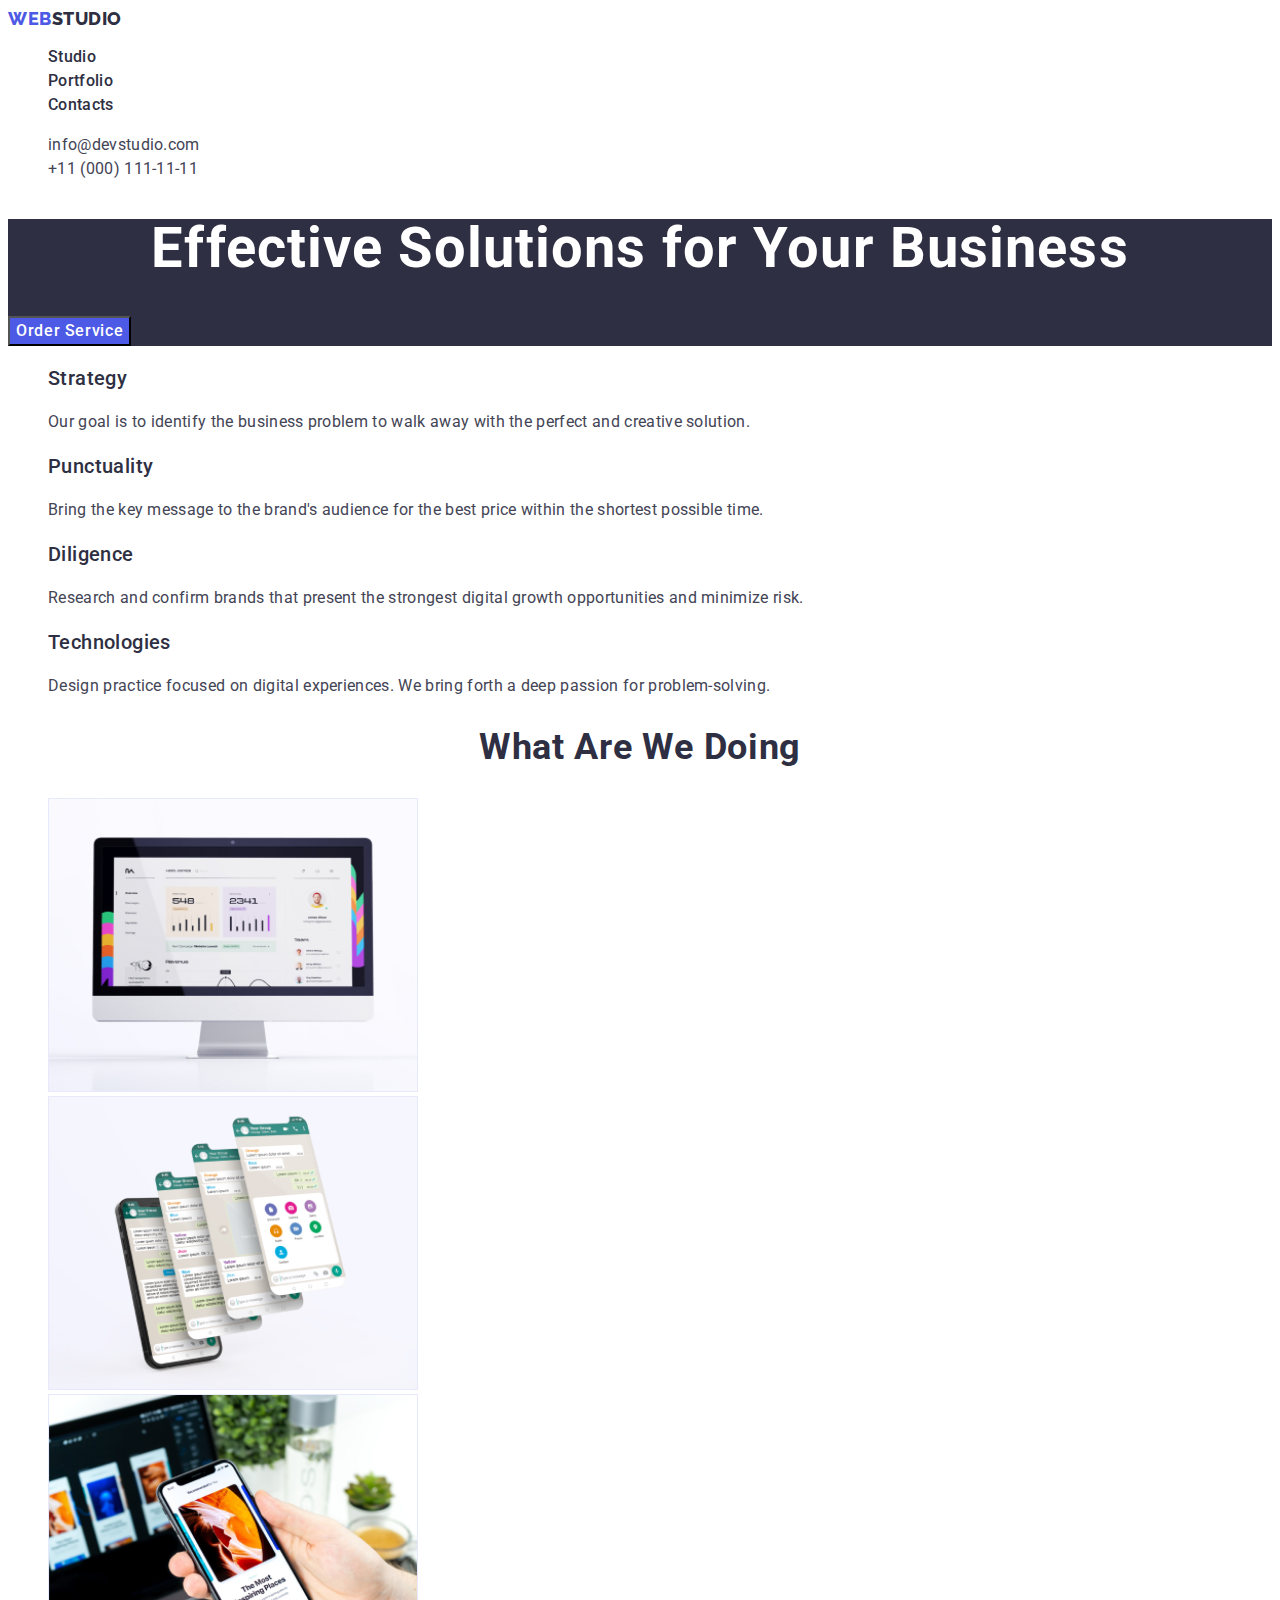
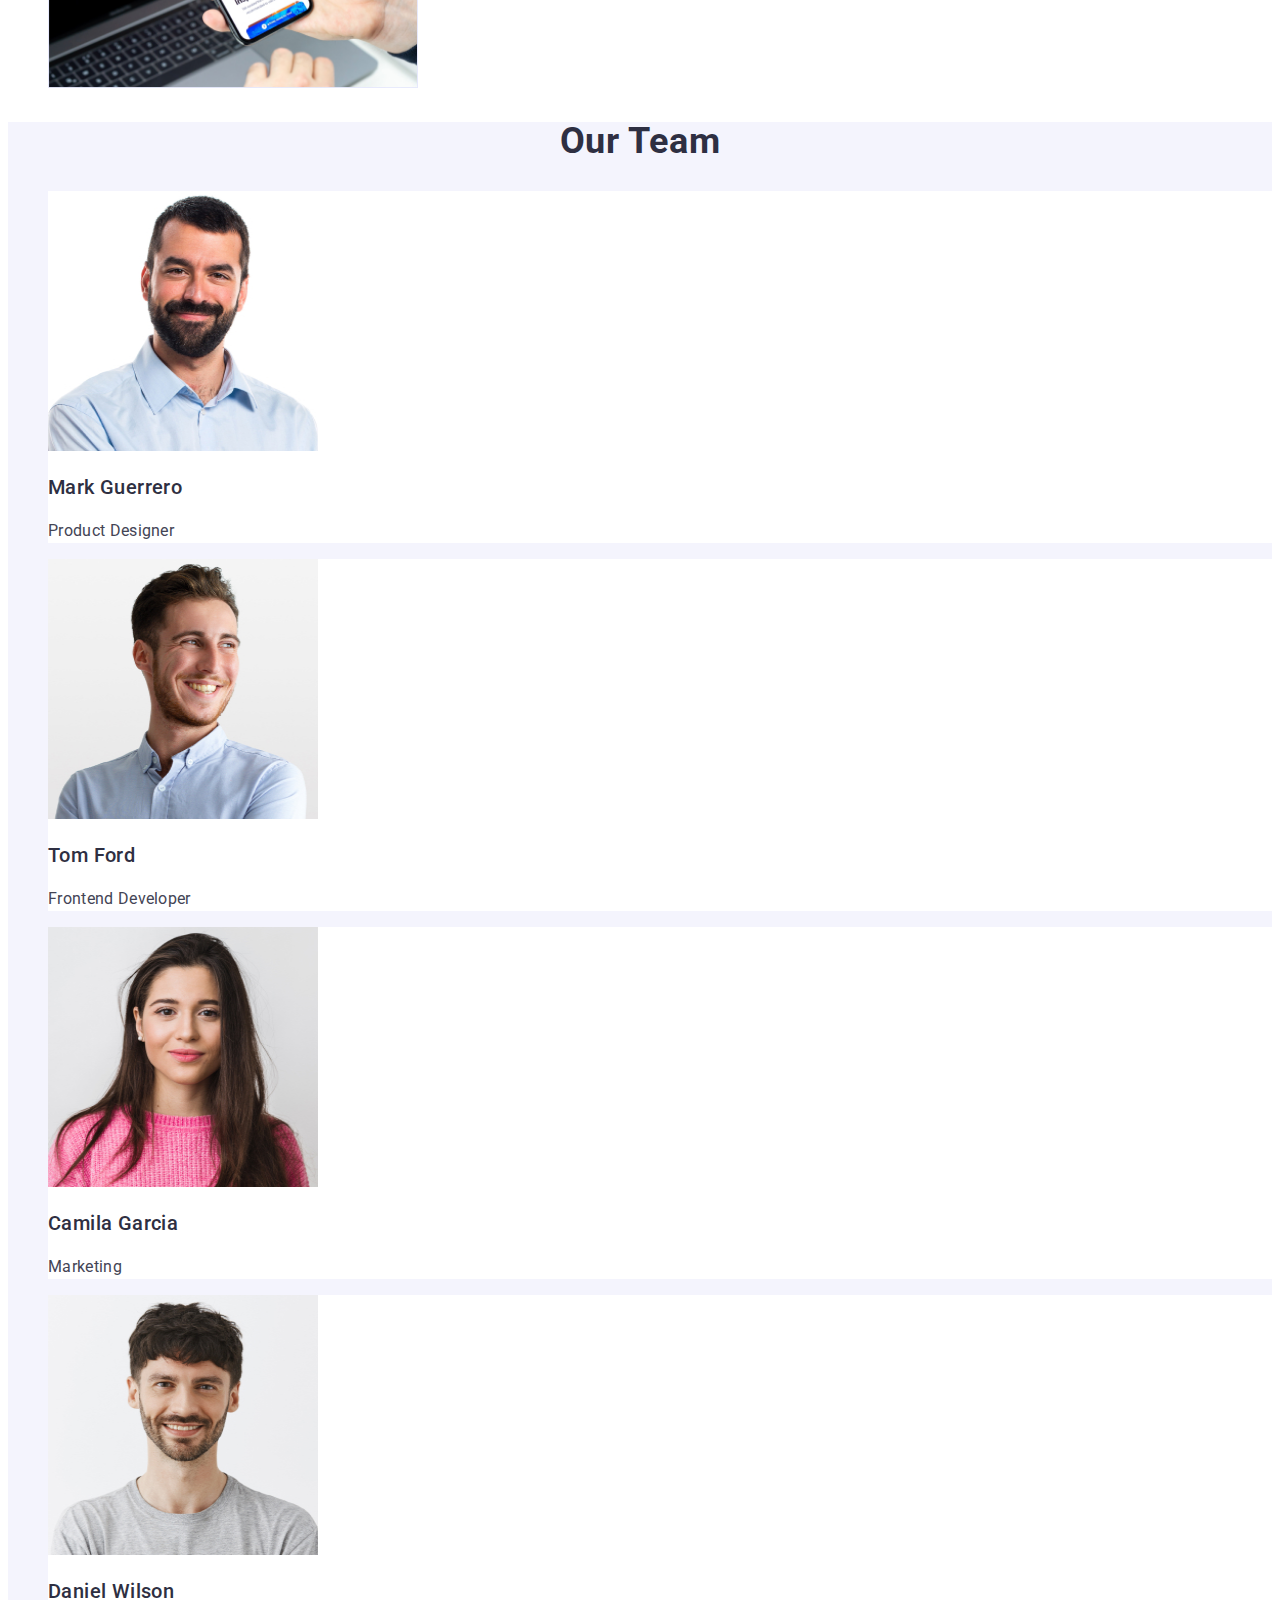
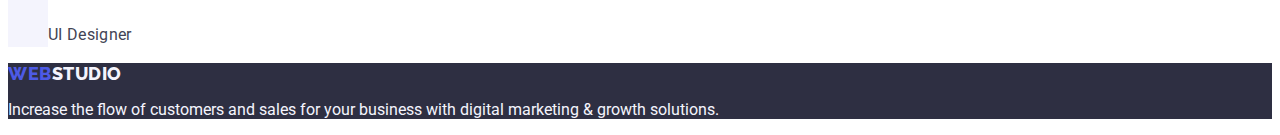
<file: index.html>
<!DOCTYPE html>
<html lang="en">
  <head>
    <meta charset="UTF-8" />
    <meta http-equiv="X-UA-Compatible" content="IE=edge" />
    <meta name="viewport" content="width=device-width, initial-scale=1.0" />
    <link rel="preconnect" href="https://fonts.googleapis.com" />
    <link rel="preconnect" href="https://fonts.gstatic.com" crossorigin />
    <link
      href="https://fonts.googleapis.com/css2?family=Raleway:wght@800&family=Roboto:wght@400;500;700;900&display=swap"
      rel="stylesheet"
    />
    <link rel="stylesheet" href="./css/styles.css" />
    <title>WebStudio</title>
  </head>
  <body class="body">
    <header class="header">
      <nav>
        <a class="logo link" href="./index.html"
          >Web<span class="logocolor-one">Studio</span></a
        >
        <ul class="list navtext-li">
          <li><a class="navtext-link link " href="./index.html">Studio</a></li>
          <li><a class="navtext-link link" href="./portfolio.html">Portfolio</a></li>
          <li><a class="navtext-link link" href="">Contacts</a></li>
        </ul>
        </nav>
        <address class="address">
          <ul class="list">
            <li>
              <a class="link contacts" href="mailto:info@devstudio.com"
                >info@devstudio.com</a
              >
            </li>
            <li>
              <a class="link contacts" href="tel:+11000111-11-11"
                >+11 (000) 111-11-11
              </a>
            </li>
          </ul>
        </address>
    </header>
    <main>
      <!-- Sec1 -->
      <section class="hero">
        <h1 class="hero-title">Effective Solutions for Your Business</h1>
        <button class="btn" type="button">Order Service</button>
      </section>
      <!-- Sec2 -->
      <section>
        <h2 hidden class="caption-team">Subjects</h2>
        <ul class="list">
          <li>
            <h3 class="subject">Strategy</h3>
            <p class="subtext">
              Our goal is to identify the business problem to walk away with the
              perfect and creative solution.
            </p>
          </li>
          <li>
            <h3 class="subject">Punctuality</h3>
            <p class="subtext">
              Bring the key message to the brand's audience for the best price
              within the shortest possible time.
            </p>
          </li>
          <li>
            <h3 class="subject">Diligence</h3>
            <p class="subtext">
              Research and confirm brands that present the strongest digital
              growth opportunities and minimize risk.
            </p>
          </li>
          <li>
            <h3 class="subject">Technologies</h3>
            <p class="subtext">
              Design practice focused on digital experiences. We bring forth a
              deep passion for problem-solving.
            </p>
          </li>
        </ul>
      </section>
      <!-- Sec3 -->
      <section>
        <h2 class="caption-team">What are we doing</h2>
        <ul class="list">
          <li>
            <img
              src="./images/photo1.jpg"
              alt="Photo 1"
              width="370"
              height="294"
            />
          </li>
          <li>
            <img
              src="./images/photo2.jpg"
              alt="Photo 2"
              width="370"
              height="294"
            />
          </li>
          <li>
            <img
              src="./images/photo3.jpg"
              alt="Photo 3"
              width="370"
              height="294"
            />
          </li>
        </ul>
      </section>
      <!-- Sec4 -->
      <section class="section-team">
        <h2 class="caption-team">Our Team</h2>
        <ul class="list">
          <li class="list-bg">
            <img
              src="./images/portrait1.jpg"
              alt="Portrait 1"
              width="270"
              height="260"
            />
            <h3 class="subject">Mark Guerrero</h3>
            <p class="subtext">Product Designer</p>
          </li>
          <li class="list-bg">
            <img
              src="./images/portrait2.jpg"
              alt="Portrait 2"
              width="270"
              height="260"
            />
            <h3 class="subject">Tom Ford</h3>
            <p class="subtext">Frontend Developer</p>
          </li>
          <li class="list-bg">
            <img
              src="./images/portrait3.jpg"
              alt="Portrait 3"
              width="270"
              height="260"
            />
            <h3 class="subject">Camila Garcia</h3>
            <p class="subtext">Marketing</p>
          </li>
          <li class="list-bg">
            <img
              src="./images/portrait4.jpg"
              alt="Portrait 4"
              width="270"
              height="260"
            />
            <h3 class="subject">Daniel Wilson</h3>
            <p class="subtext">UI Designer</p>
          </li>
        </ul>
      </section>
    </main>
    <footer class="footer">
      <a class="logo link" href="./index.html"
        >Web<span class="logocolor-two">Studio</span></a
      >
      <p class="footer-text">
        Increase the flow of customers and sales for your business with digital
        marketing & growth solutions.
      </p>
    </footer>
  </body>
</html>
</file>
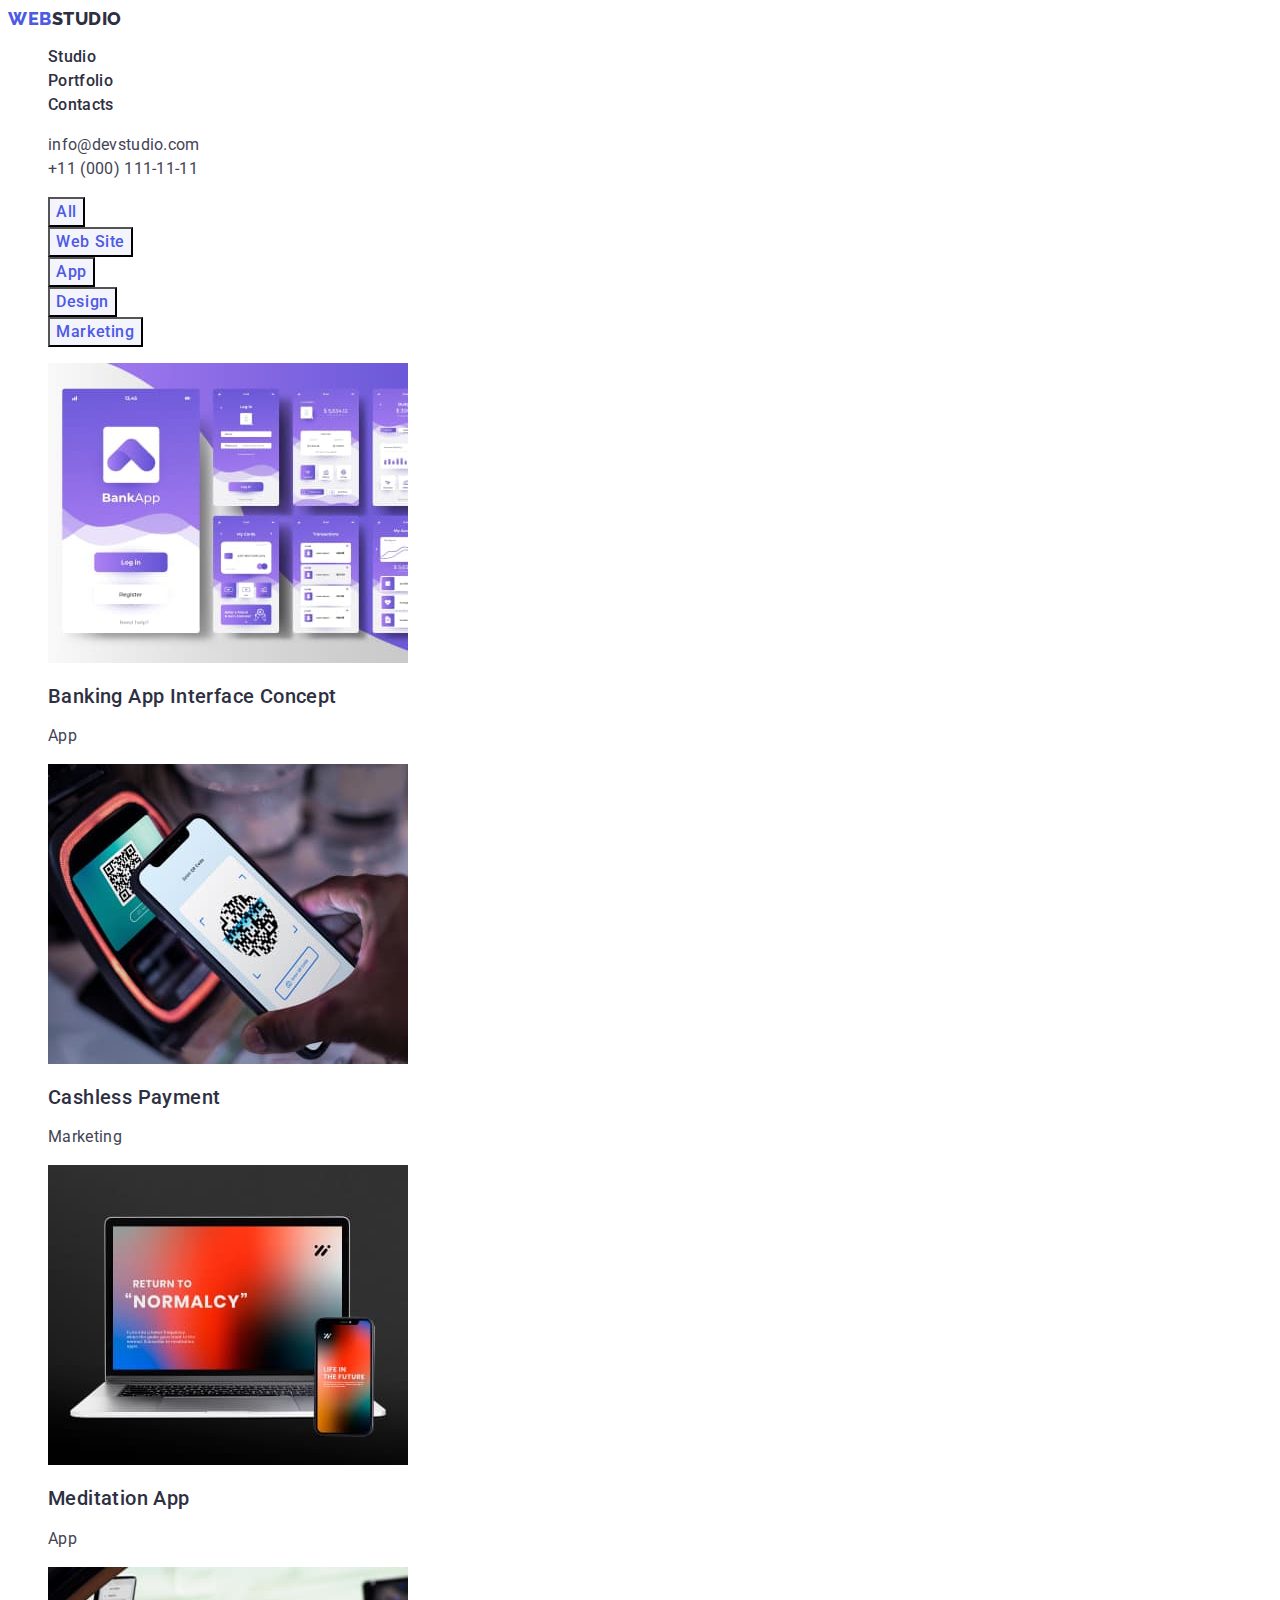
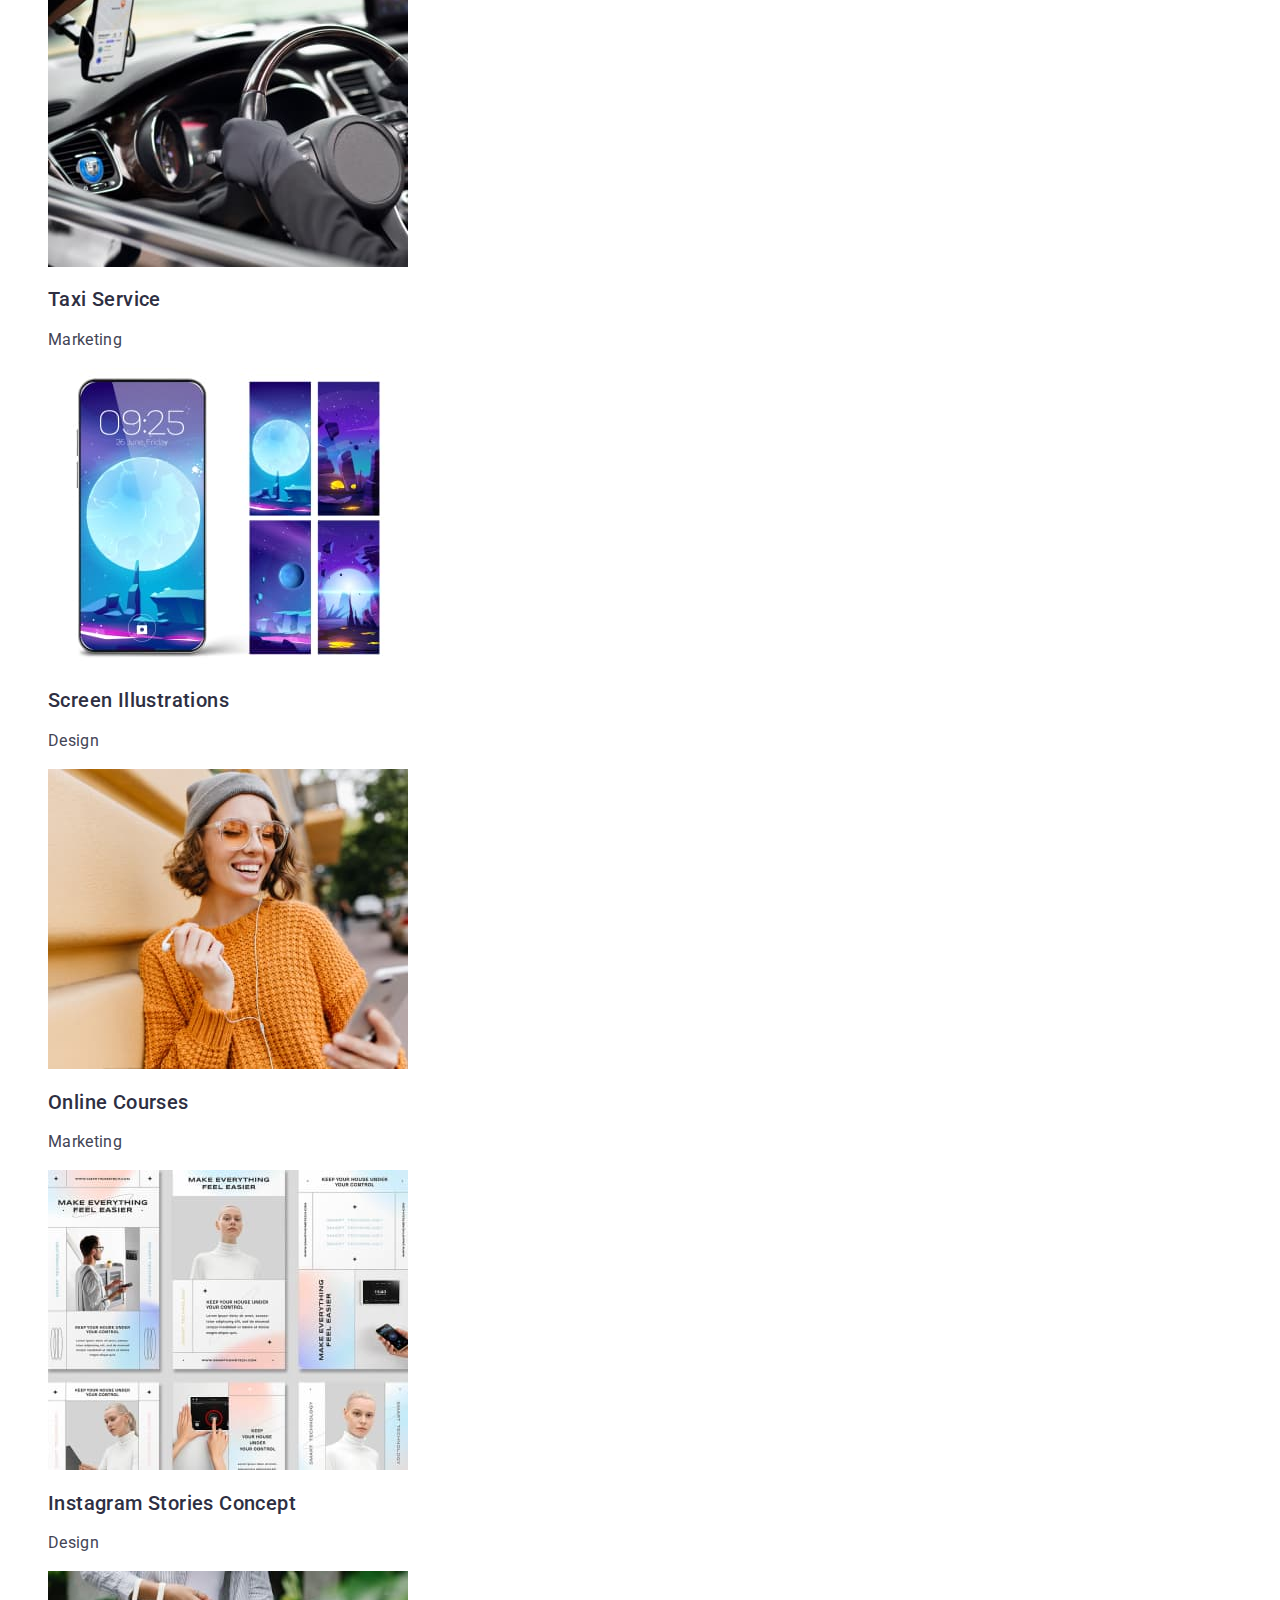
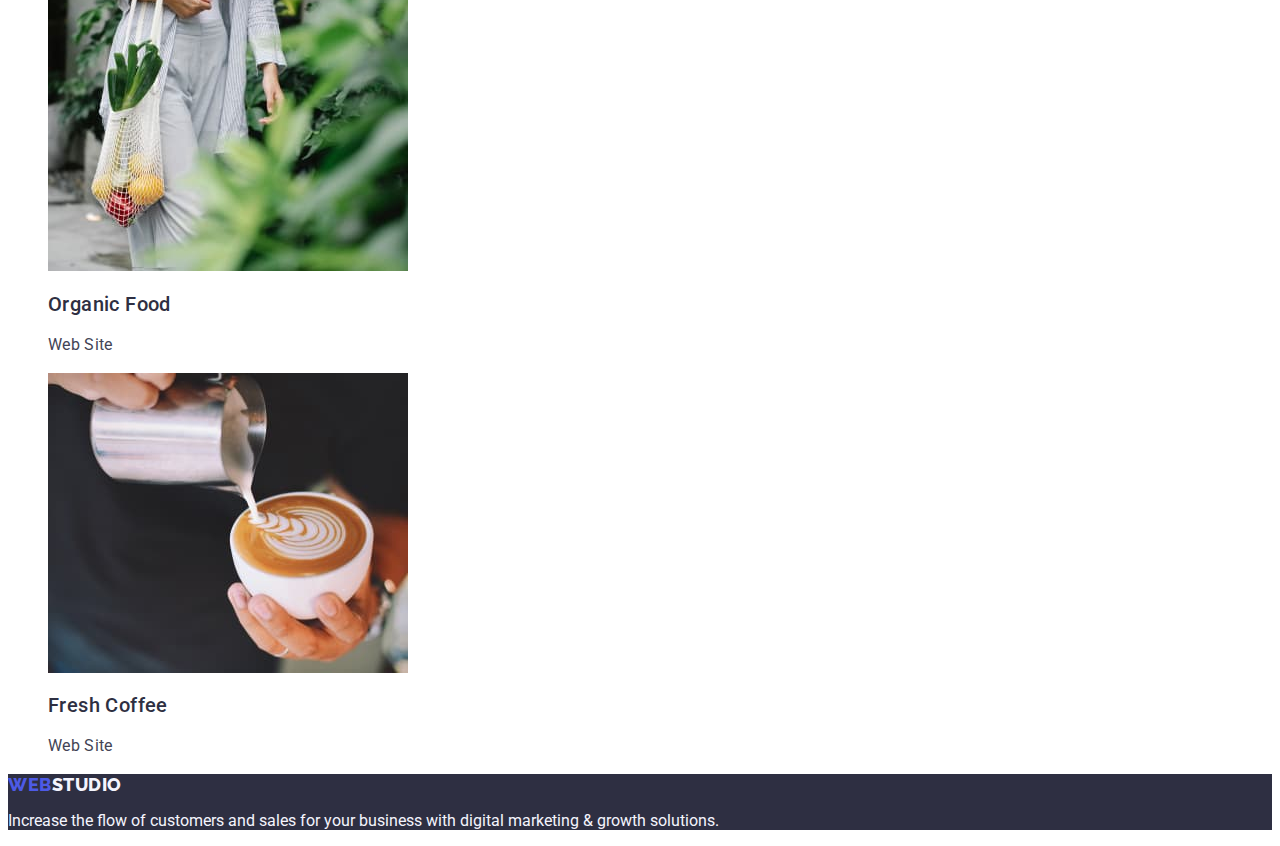
<file: portfolio.html>
<!DOCTYPE html>
<html lang="en">
<head>
    <meta charset="UTF-8">
    <meta http-equiv="X-UA-Compatible" content="IE=edge">
    <meta name="viewport" content="width=device-width, initial-scale=1.0">
    <link rel="preconnect" href="https://fonts.googleapis.com">
    <link rel="preconnect" href="https://fonts.gstatic.com" crossorigin>
    <link href="https://fonts.googleapis.com/css2?family=Raleway:wght@800&family=Roboto:wght@400;500;700;900&display=swap" rel="stylesheet">
    <link rel="stylesheet" href="./css/styles.css">
    <title>Portfolio</title>
</head>
<body class="body">
    <header class="header">
      <nav>
        <a class="logo link" href="./index.html"
          >Web<span class="logocolor-one">Studio</span></a
        >
        <ul class="list navtext-li">
          <li><a class="navtext-link link" href="./index.html">Studio</a></li>
          <li><a class="navtext-link link" href="./portfolio.html">Portfolio</a></li>
          <li><a class="navtext-link link" href="">Contacts</a></li>
        </ul>
      </nav>
        <address class="address">
          <ul class="list">
            <li>
              <a class="link contacts" href="mailto:info@devstudio.com"
                >info@devstudio.com</a
              >
            </li>
            <li>
              <a class="link contacts" href="tel:+11000111-11-11"
                >+11 (000) 111-11-11
              </a>
            </li>
          </ul>
        </address>

    </header>
    <main>
            <section>
                <h1 hidden>Filter</h1>
                <ul class="list">
                    <li><button  class="btn-filter" type="button">All</button></li>
                    <li><button  class="btn-filter" type="button">Web Site</button></li>
                    <li><button  class="btn-filter" type="button">App</button></li>
                    <li><button  class="btn-filter" type="button">Design</button></li>
                    <li><button  class="btn-filter" type="button">Marketing</button></li>
                </ul>
                <ul class="list">
                    <li>
                        <a href="" class="link">
                              <img src="./images/prcard1.jpg" alt="photo card 1" width="360" height="300">
                              <h2 class="subject">Banking App Interface Concept</h2>
                              <p class="subtext">App</p>
                        </a>
                      
                    </li>
                    <li>
                        <a href="" class="link">
                            <img src="./images/prcard2.jpg" alt="photo card 2" width="360" height="300">
                             <h2 class="subject">Cashless Payment</h2>
                             <p class="subtext">Marketing</p>
                        </a>
                      
                    </li>
                    <li>
                        <a href="" class="link">
                        <img src="./images/prcard3.jpg" alt="photo card 3" width="360" height="300">
                        <h2 class="subject">Meditation App</h2>
                        <p class="subtext">App</p>
                        </a>
                        
                    </li>
                    <li>
                        <a href="" class="link">
                        <img src="./images/prcard4.jpg" alt="photo card 4" width="360" height="300">
                        <h2 class="subject">Taxi Service</h2>
                        <p class="subtext">Marketing</p>
                        </a>
                       
                    </li>
                    <li>
                        <a href="" class="link">
                        <img src="./images/prcard5.jpg" alt="photo card 5" width="360" height="300">
                        <h2 class="subject">Screen Illustrations</h2>
                        <p class="subtext">Design</p>
                        </a>
                       
                    </li>
                    <li>
                        <a href="" class="link">
                        <img src="./images/prcard6.jpg" alt="photo card 6" width="360" height="300">
                        <h2 class="subject">Online Courses</h2>
                        <p class="subtext">Marketing</p>
                        </a>
                       
                    </li>
                    <li>
                        <a href="" class="link">
                        <img src="./images/prcard7.jpg" alt="photo card 7" width="360" height="300">
                        <h2 class="subject">Instagram Stories Concept</h2>
                        <p class="subtext">Design</p>
                        </a>
                        
                    </li>
                    <li>
                        <a href="" class="link">
                        <img src="./images/prcard8.jpg" alt="photo card 8" width="360" height="300">
                        <h2 class="subject">Organic Food</h2>
                        <p class="subtext">Web Site</p>
                        </a>
                       
                    </li>
                    <li>
                        <a href="" class="link">
                        <img src="./images/prcard9.jpg" alt="photo card 9" width="360" height="300">
                        <h2 class="subject">Fresh Coffee</h2>
                        <p class="subtext">Web Site</p>
                        </a>
                      
                    </li>
                </ul>
            </section>
    </main>
    <footer class="footer">
       <a class="logo link" href="./index.html">Web<span class="logocolor-two">Studio</span></a>
      <p class="footer-text">
        Increase the flow of customers and sales for your business with digital
        marketing & growth solutions.
      </p>
    </footer>
</body>
</html>
</file>
<file: css/styles.css>
:root {
  --background-footer-color: #2e2f42; /* navyblue */
  --background-team-color: #f4f4fd; /* cloud */
  --hero-title-color: #ffffff;
  --footer-text-color: #f4f4fd; /* cloud */
  --titles-color: #2e2f42; /* navyblue */
  --subtext-color: #434455; /* slate */
  --button-color: #4d5ae5; /* iris */ 
  --buttons-portfolio-color: #404bbf; /* ocean */
  --nav-color: #e7e9fc; /* cornsta */
}

body {
  font-family: "Roboto", sans-serif;
  color: var(--titles-color);
  color: var(--subtext-color);
  background-color: var(--hero-title-color);
}

/*
a{
    text-decoration: none;
    font-style: normal;
}
ul{
    list-style: none;
}
*/
.list {
  list-style: none;
}
.link {
  text-decoration: none;
  font-style: normal;
}
.address{
  font-style: normal ;
}
.hero-title {
  font-size: 56px;
  line-height: 1.07;
  letter-spacing: 0.02em;
  color: var(--hero-title-color);
  text-align: center;

}
.btn {
  font-family: "Roboto", sans-serif;
  background-color: var(--button-color);
  color: var(--hero-title-color);
  cursor: pointer;
  font-size: 16px;
  font-weight: 500;
  line-height: calc(24/16);
  letter-spacing: 0.04em;
}
.btn:hover{
  background-color: var(--buttons-portfolio-color);
}
.btn:focus{
  background-color: var(--buttons-portfolio-color);
}
.btn-filter {
  font-family: inherit;
  background-color: var(--footer-text-color);
  color: var(--button-color);
  cursor: pointer;
  font-weight: 500;
  font-size: 16px;
  line-height: calc(24/16);
  letter-spacing: 0.04em;
}
.btn-filter:hover{
  background-color: var(--buttons-portfolio-color);
  color: var(--hero-title-color);
}
.btn-filter:focus{
  background-color: var(--buttons-portfolio-color);
  color: var(--hero-title-color);
}
  
.logocolor-two{
  color: var(--background-team-color)
}
.logocolor-one{
  color:var(--background-footer-color);
}

.logo {
  font-family: "Raleway", sans-serif;
  font-weight: 800;
  font-size: 18px;
  line-height: 1.17;
  letter-spacing: 0.03em;
  color: var(--button-color);
  text-transform: uppercase;
}


.hero {
  background: var(--background-footer-color);
}
.section-team {
  background-color: var(--background-team-color);
}
.footer {
  background-color: var(--background-footer-color);
}
.footer-text {
  color: var(--footer-text-color);
}
.subtext {
  color: var(--subtext-color);
}
.contacts{
 color: var(--subtext-color);
}
.navtext{
  color: var(--background-footer-color);
  font-weight: 500;
  font-size: 16px;
  line-height: 1.5;
  letter-spacing: 0.02em;

}
 .contacts{
   font-size: 16px;
  line-height: 1.5;
  letter-spacing: 0.02em;
  color: var(--subtext-color);
 }
.contacts:hover{
  color: var(--buttons-portfolio-color);
}
.navtext-link:hover{
  color: var(--buttons-portfolio-color);
}
.contacts:focus{
  color: var(--buttons-portfolio-color);
}
.navtext-link:focus{
  color: var(--buttons-portfolio-color);
}
/* .active{
  color: var(--button-color);

} */
.subtext{
  font-size: 16px;
  line-height: 1.5;
  letter-spacing: 0.02em;
  color: var(--subtext-color);
}

 .navtext-link{
  font-size: 16px;
  line-height: 1.5;
  letter-spacing: 0.02em;
  font-weight: 500;
  color: var(--background-footer-color);
 }
  .navtext-li{
  font-size: 16px;
  line-height: 1.5;
  letter-spacing: 0.02em;
  font-weight: 500;
  color: var(--background-footer-color);
 }
.caption-team{
  list-style: none;
  font-size: 36px;
  line-height: 1.11;
  letter-spacing: 0.02em;
  text-transform: capitalize;
  text-align: center;
  color: var(--titles-color);
  font-weight: 700;

}
.caption{
  font-weight: 700;
  font-size: 20px;
  line-height: 1.2;
  letter-spacing: 0.02em;
  color: var(--titles-color);

}
.subject{
  font-size: 20px;
  line-height: 1.2;
  letter-spacing: 0.02em;
  font-weight: 500;
  color: var(--titles-color);

}
.list-bg{
  background-color: var(--hero-title-color);
}
</file>
